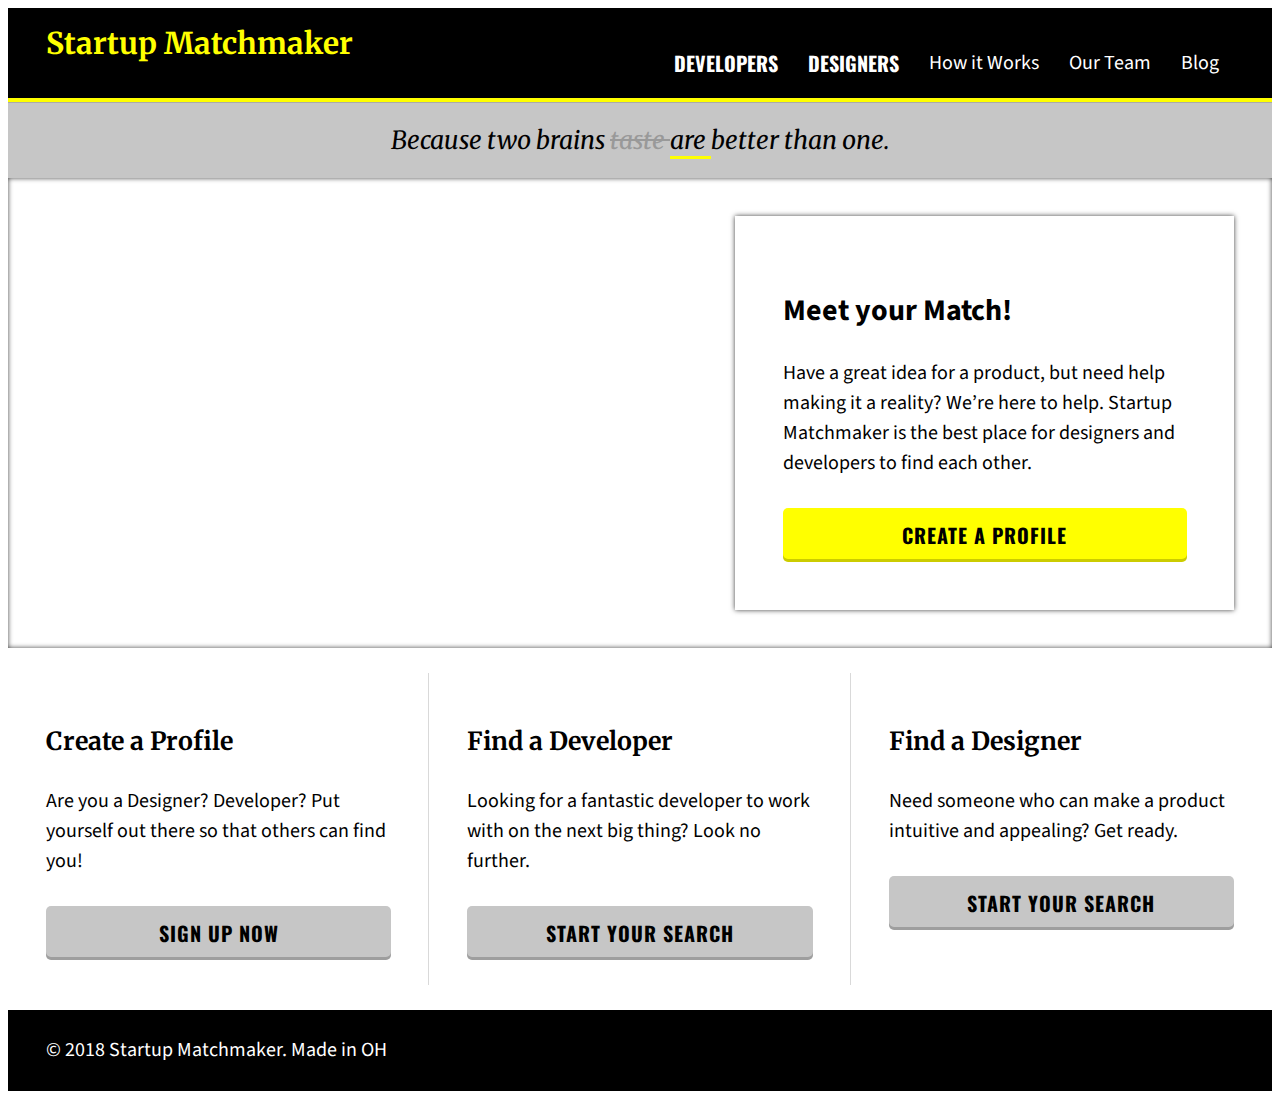
<file: index.html>
<!DOCTYPE html>
<html>
	<head>
		<link rel="stylesheet" type="text/css" href="http://fonts.googleapis.com/css?family=Source+Sans+Pro:400,700|Oswald:700|Merriweather:700,700italic">
		<link rel="stylesheet" type="text/css" href="styles/app.css">
		<title>Startup Matchmaker </title>
			
	</head>
		<body>
			<header id="page-header">
				<div class="wrapper">
					<h1>
						<a href="index.html">Startup Matchmaker</a>
					</h1>
					<nav>
						<ul>
							<li>
								<strong>
								<a href="developers.html">Developers</a>
								</strong>
							</li>
							<li>
								<strong>
									<a href="designers.html">Designers</a>
								</strong>
							</li>
							<li>
								<a href="how.html">How it Works</a>
							</li>
							<li>
								<a href="team.html">Our Team</a>
							</li>
							<li>
								<a href="blog.html">Blog</a>
							</li>
						</ul>
					</nav>
				</div>
			</header>
			<p class="tagline"> Because two brains <del> taste </del> <ins> are </ins> better than one. 
			</p>

			<section class="banner">
				<div class="wrapper">
					<div class="blurb">
						<h2> Meet your Match!</h2>	
							<p> Have a great idea for a product, but need help making it a reality? We’re here to help. Startup Matchmaker is the best place for designers and developers to find each other.</p>
							<a class="button" href="#">Create a Profile</a>
					</div>
				</div>
			</section>


			<div class="wrapper">
				<section class="touts">	
					<section class="tout">
						<header>
						<h3> Create a Profile </h3>	
						</header>
							<p> Are you a Designer? Developer? Put yourself out there so that others can find you!</p>
							<a class="button" href="#">Sign Up Now</a>
					</section>

					<section class="tout">
						<header>
							<h3> Find a Developer </h3>	
						</header>
							<p> Looking for a fantastic developer to work with on the next big thing? Look no further.</p>
							<a class="button" href="#">Start Your Search </a>
					</section>		

					<section class="tout">
						<header>
							<h3> Find a Designer </h3>	
						</header>
							<p> Need someone who can make a product intuitive and appealing? Get ready.</p>
							<a class="button" href="#">Start Your Search </a>
					</section>
				</section>
			</div>

		</body>
	<footer>
		<div class="wrapper">
			© 2018 Startup Matchmaker. Made in OH
		</div>
	</footer>
</html>
</file>
<file: styles/app.css>
body {
	font-family: 'Source Sans Pro', sans-serif;
	font-size: 20px;
	line-height: 1.5;
	cursor: default;
}

.wrapper {
	max-width: 1280px;
	margin: auto;
}

h1 {
	font-size: 2em;
	line-height: 1;
}
h2 {
	font-size: 1.5em;
	font-weight: bold;
}
h3 {
	font-family: 'Merriweather', serif;
	font-size: 1.25em;
	font-weight: bold;
}
p {
	margin: 0 0 1.5em 0;
}

.button {
	font-family: 'Oswald', sans-serif;
	text-decoration: none;
	text-transform: uppercase;
	letter-spacing: 1px;
	font-weight: bold;
	background: yellow;
	color: black;
	display: block;
	text-align: center;
	padding: 12px;
	box-shadow: inset 0 -3px 0 rgba(0,0,0,.2);
	border-radius: 5px;
}

#page-header {
	background: black;
	color: white;
	overflow: hidden;
	border-bottom: 4px solid yellow;
	padding: 0 3%;
}
#page-header a {
	color: inherit;
	text-decoration: none;
}
#page-header h1 {
	float: left;
	color: yellow;
	font-family: 'Merriweather', serif;
	font-size: 1.5em;
	margin: 20px 0 0 0;
}
#page-header nav {
	float: right;
}
#page-header nav li {
	float: left;
}
#page-header nav a {
	display: block;
	padding: 20px 15px;
}
#page-header nav li a:hover {
	color: yellow;
}
#page-header nav li.active a {
	background: #666;
}
#page-header nav strong {
	font-family: 'Oswald', sans-serif;
	text-transform: uppercase;
}
#page-header nav strong a {
}

ol, ul {
	list-style: none;
}

.tagline {
	font-family: 'Merriweather', serif;
	text-align: center;
	margin: 0;
	padding: 1em 3%;
	font-size: 1.25em;
	line-height: 1em;
	font-style: italic;
	background: #C6C6C6;
	border-top: 1px solid #AAA;
}
.tagline del {
	color: #999;
}
.tagline ins {
	text-decoration: none;
	border-bottom: 3px solid yellow;
}

.banner {
	background: url(http://fewdmaterials.github.io/developer_matchmaker/images/coworking.jpg) center center no-repeat;
	background-size: cover;
	overflow: hidden;
	padding: 3%;
	box-shadow: inset 0 0 5px rgba(0,0,0,.75);
}

.blurb {
	background: rgba(255,255,255,.8);
	width: 34%;
	margin: 0 auto;
	padding: 4%;
	float: right;
	box-shadow: 0 0 5px rgba(0,0,0,.75);
}

.touts {
	background: #EEE;
	background: white;
	overflow: hidden;
	padding: 2% 0;
}
.tout {
	float: left;
	width: 27.3333%;
	padding: 2% 3%;
	box-shadow: inset -1px 0 0 rgba(0,0,0,.15);
}
.tout:last-child {
	box-shadow: none;
}
.tout .button {
	background: #C6C6C6;
}

.profiles {
	background: #C6C6C6;
	padding: 10px;
}
.cards {
	overflow: hidden;
}
.card {
	float: left;
	width: 25%;
}
.card img {
	max-width: 100%;
}
.card article {
	background: white;
	margin: 10px;
	padding: 10px;
}
.card .button {
	font-size: .75em;
}

.tags {
	overflow: hidden;
	margin-bottom: 10px;
}
.tags li {
	float: left;
}
.tags li a {
	display: block;
	background: #666;
	padding: 1px 12px;
	border-radius: 100px;
	font-size: .75em;
	margin: 0 5px 5px 0;
	color: white;
	text-decoration: none;
}

.nav {
	text-align: center;
}

.nav-link {
	color: #0d9;
	font-family: Helvetica;
	padding: 0 10px;
	border-right: 2px solid #979797;
}

.nav-link:last-child {
	border-right: none;
}

.nav-link--last {
	border-right: none;
}

.nav-link--selected {
	color: white;
	font-weight: bolder;
	text-decoration: none;	
	pointer-events: none;
}

footer {
	background: black;
	color: white;
	padding: 2% 3%;
}
</file>
